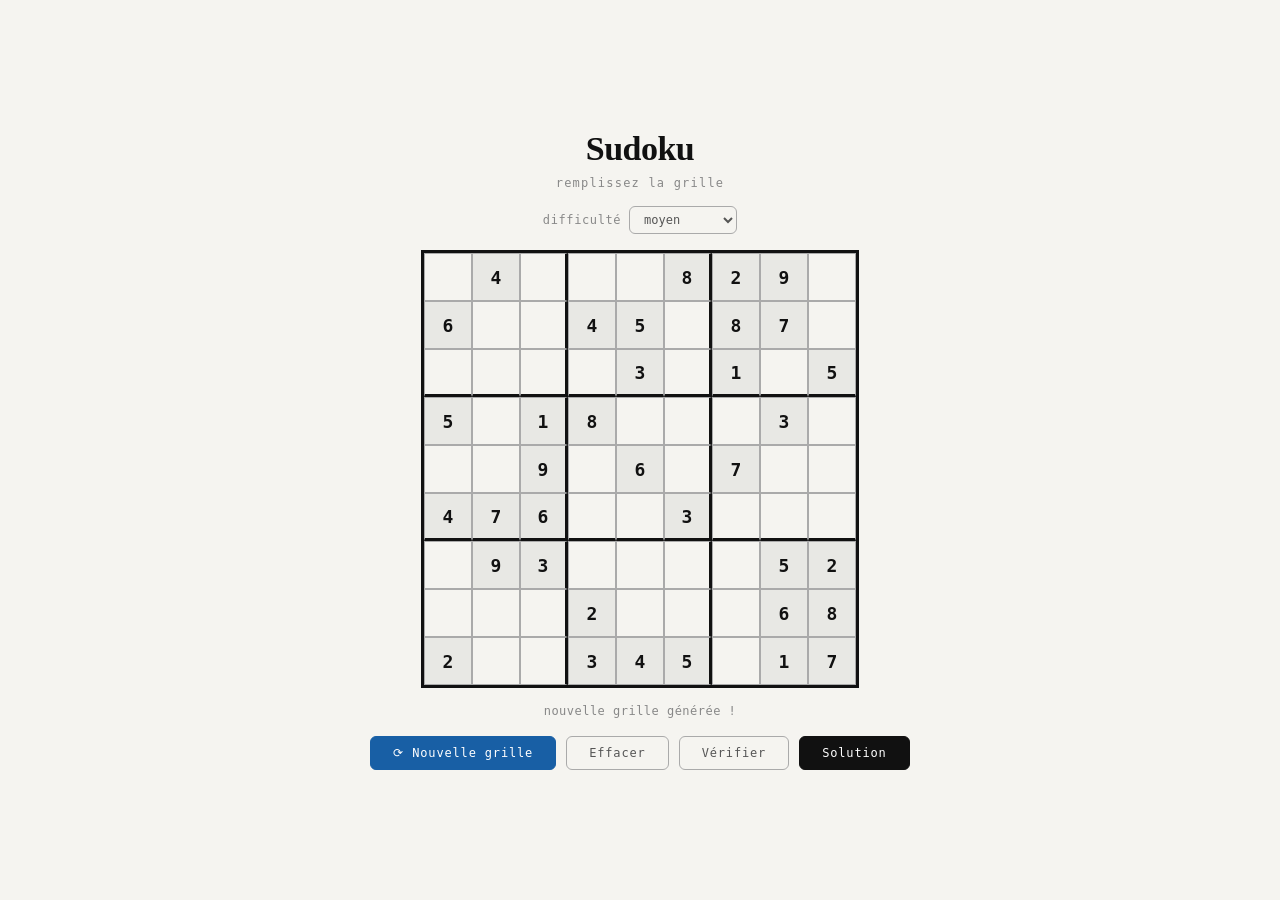
<file: index.html>
<!DOCTYPE html>
<html lang="fr">
<head>
  <meta charset="UTF-8">
  <meta name="viewport" content="width=device-width, initial-scale=1.0">
  <title>Sudoku</title>
  <link rel="stylesheet" href="style.css">
  <script src="script.js" defer></script>
</head>
<body>
  <div class="wrap">
    <h1 class="title">Sudoku</h1>
    <p class="subtitle">remplissez la grille</p>
        <div class="diff">
         <label>difficulté</label>
            <select id="diff">
            <option value="35">facile</option>
            <option value="45" selected>moyen</option>
            <option value="55">difficile</option>
      </select>
    </div>
    <div class="board" id="board"></div>
        <div class="status" id="status"></div>
         <div class="actions">
            <button class="btn generate" onclick="generate()">⟳ Nouvelle grille</button>
            <button class="btn"          onclick="clr()">Effacer</button>
            <button class="btn"          onclick="chk()">Vérifier</button>
             <button class="btn primary"  onclick="sol()">Solution</button>
        </div>
    </div>
</body>
</html>
</file>
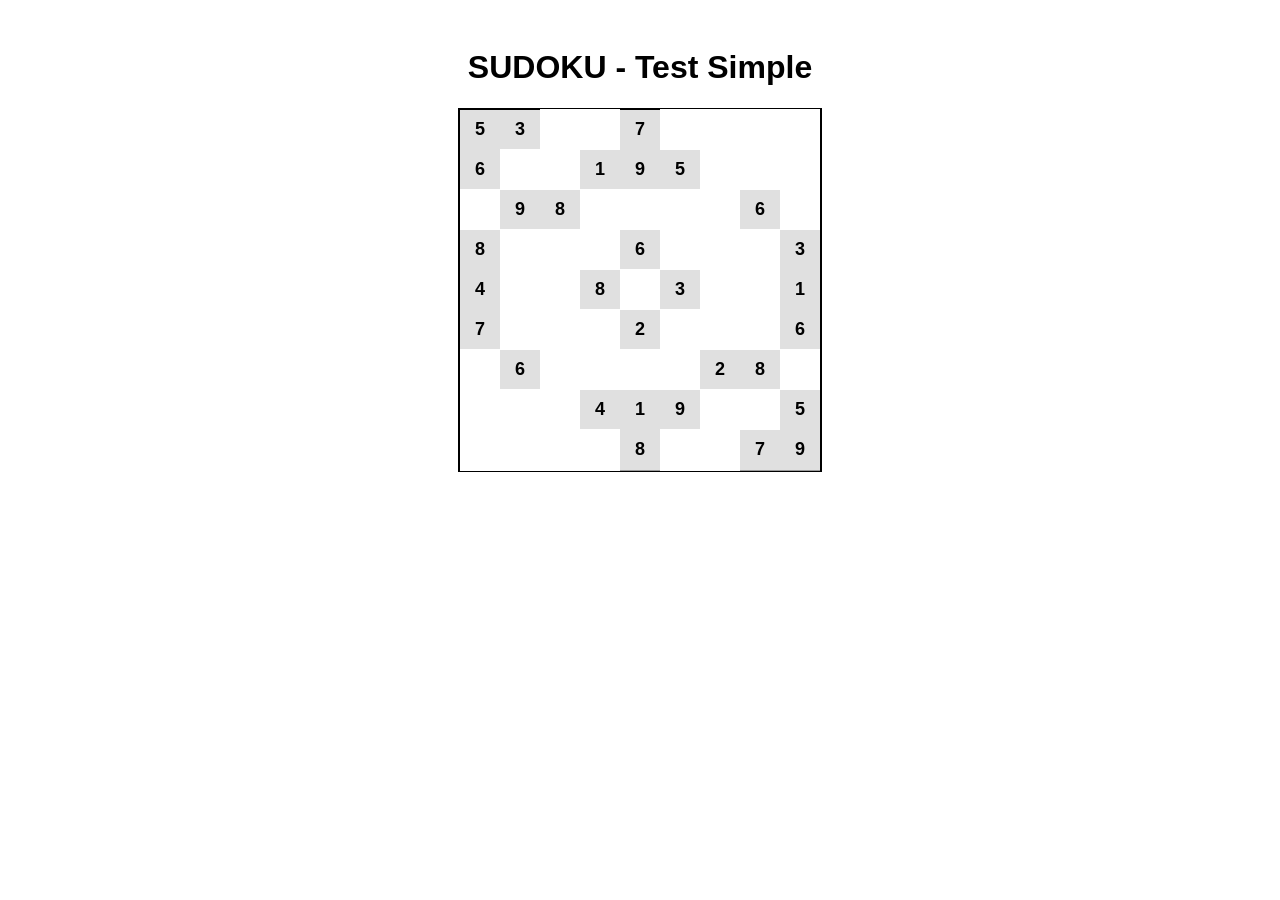
<file: test.html>
<!DOCTYPE html>
<html lang="fr">
<head>
    <meta charset="UTF-8">
    <meta name="viewport" content="width=device-width, initial-scale=1.0">
    <title>SUDOKU TEST</title>
    <style>
        body {
            font-family: Arial, sans-serif;
            padding: 20px;
        }
        
        h1 {
            text-align: center;
        }
        
        .container {
            margin: 20px auto;
            width: fit-content;
        }
        
        .grid {
            display: grid;
            grid-template-columns: repeat(9, 40px);
            grid-auto-rows: 40px;
            gap: 0;
            border: 2px solid black;
        }
        
        .cell {
            width: 40px;
            height: 40px;
            display: flex;
            justify-content: center;
            align-items: center;
            font-size: 18px;
            font-weight: bold;
            background-color: white;
            border-right: 1px solid #999;
            border-bottom: 1px solid #999;
        }
        
        .cell:nth-child(3n) {
            border-right: 3px solid black;
        }
        
        .cell:nth-child(9n) {
            border-right: none;
        }
        
        .grid > .cell:nth-child(n+64):nth-child(-n+72),
        .grid > .cell:nth-child(n+55):nth-child(-n+63) {
            border-bottom: 3px solid black;
        }
        
        .grid > .cell:nth-child(27),
        .grid > .cell:nth-child(28),
        .grid > .cell:nth-child(29),
        .grid > .cell:nth-child(54),
        .grid > .cell:nth-child(55),
        .grid > .cell:nth-child(56) {
            border-bottom: 3px solid black;
        }
        
        .cell.fixe {
            background-color: #e0e0e0;
        }
        
        .cell input {
            width: 100%;
            height: 100%;
            border: none;
            text-align: center;
            font-size: 18px;
        }
    </style>
</head>
<body>
    <h1>SUDOKU - Test Simple</h1>
    
    <div class="container">
        <div class="grid" id="grid">
        </div>
    </div>

    <script>
        // Puzzle de test
        const puzzle = [
            [5, 3, 0, 0, 7, 0, 0, 0, 0],
            [6, 0, 0, 1, 9, 5, 0, 0, 0],
            [0, 9, 8, 0, 0, 0, 0, 6, 0],
            [8, 0, 0, 0, 6, 0, 0, 0, 3],
            [4, 0, 0, 8, 0, 3, 0, 0, 1],
            [7, 0, 0, 0, 2, 0, 0, 0, 6],
            [0, 6, 0, 0, 0, 0, 2, 8, 0],
            [0, 0, 0, 4, 1, 9, 0, 0, 5],
            [0, 0, 0, 0, 8, 0, 0, 7, 9]
        ];
        
        console.log("Script chargé!");
        
        const grid = document.getElementById('grid');
        console.log("Grid trouvée:", grid);
        
        for (let i = 0; i < 9; i++) {
            for (let j = 0; j < 9; j++) {
                const valeur = puzzle[i][j];
                const cell = document.createElement('div');
                cell.className = 'cell';
                
                if (valeur !== 0) {
                    cell.textContent = valeur;
                    cell.classList.add('fixe');
                } else {
                    const input = document.createElement('input');
                    input.type = 'text';
                    input.maxLength = '1';
                    cell.appendChild(input);
                }
                
                grid.appendChild(cell);
            }
        }
        
        console.log("Grille créée avec succès!");
    </script>
</body>
</html>
</file>
<file: style.css>
*, *::before, *::after { box-sizing: border-box; margin: 0; padding: 0; }
 
    body {
      font-family: monospace;
      background: #f5f4f0;
      min-height: 100vh;
      display: flex;
      align-items: center;
      justify-content: center;
      padding: 2rem;
    }
 
    .wrap {
      display: flex;
      flex-direction: column;
      align-items: center;
      gap: 16px;
    }
 
    .title {
      font-family: Georgia, serif;
      font-size: 34px;
      font-weight: 700;
      color: #111;
      letter-spacing: -0.5px;
    }
 
    .subtitle {
      font-size: 12px;
      color: #888;
      letter-spacing: 0.1em;
      margin-top: -8px;
    }
 
    .diff {
      display: flex;
      gap: 8px;
      align-items: center;
    }
 
    .diff label {
      font-size: 12px;
      color: #888;
      letter-spacing: 0.05em;
    }
 
    .diff select {
      font-size: 12px;
      font-family: monospace;
      padding: 5px 10px;
      border: 1.5px solid #aaa;
      border-radius: 6px;
      background: transparent;
      color: #555;
      cursor: pointer;
      outline: none;
    }
 
    .board {
      display: grid;
      grid-template-columns: repeat(9, 48px);
      grid-template-rows: repeat(9, 48px);
      border: 3px solid #111;
    }
 
    .cell {
      width: 48px;
      height: 48px;
      border: 1px solid #aaa;
      display: flex;
      align-items: center;
      justify-content: center;
      font-size: 18px;
      font-weight: 600;
    }
 
    .cell.b3r { border-right: 3px solid #111; }
    .cell.b3b { border-bottom: 3px solid #111; }
    .cell.fixed { background: #e8e8e4; color: #111; }
 
    .cell input {
      width: 48px;
      height: 48px;
      border: none;
      outline: none;
      text-align: center;
      font-size: 18px;
      font-weight: 600;
      font-family: monospace;
      color: #185FA5;
      background: transparent;
      padding: 0;
      display: block;
    }
 
    .cell input:focus { background: #deeaf7; }
    .cell.er input    { color: #A32D2D; background: #fde8e8; }
    .cell.ok input    { color: #3B6D11; background: #eaf3de; }
 
    .actions {
      display: flex;
      gap: 10px;
      flex-wrap: wrap;
      justify-content: center;
    }
 
    .btn {
      padding: 9px 22px;
      font-size: 12px;
      letter-spacing: 0.07em;
      border: 1.5px solid #aaa;
      border-radius: 6px;
      background: transparent;
      color: #555;
      cursor: pointer;
      font-family: monospace;
    }
 
    .btn:hover { background: #e8e8e4; color: #111; }
 
    .btn.primary {
      background: #111;
      color: #fff;
      border-color: #111;
    }
    .btn.primary:hover { opacity: 0.8; }
 
    .btn.generate {
      background: #185FA5;
      color: #fff;
      border-color: #185FA5;
    }
    .btn.generate:hover { opacity: 0.85; }
 
    .status {
      font-size: 12px;
      min-height: 16px;
      color: #888;
      letter-spacing: 0.04em;
    }
    .status.win { color: #3B6D11; font-weight: 600; }
    .status.err { color: #A32D2D; }
</file>
